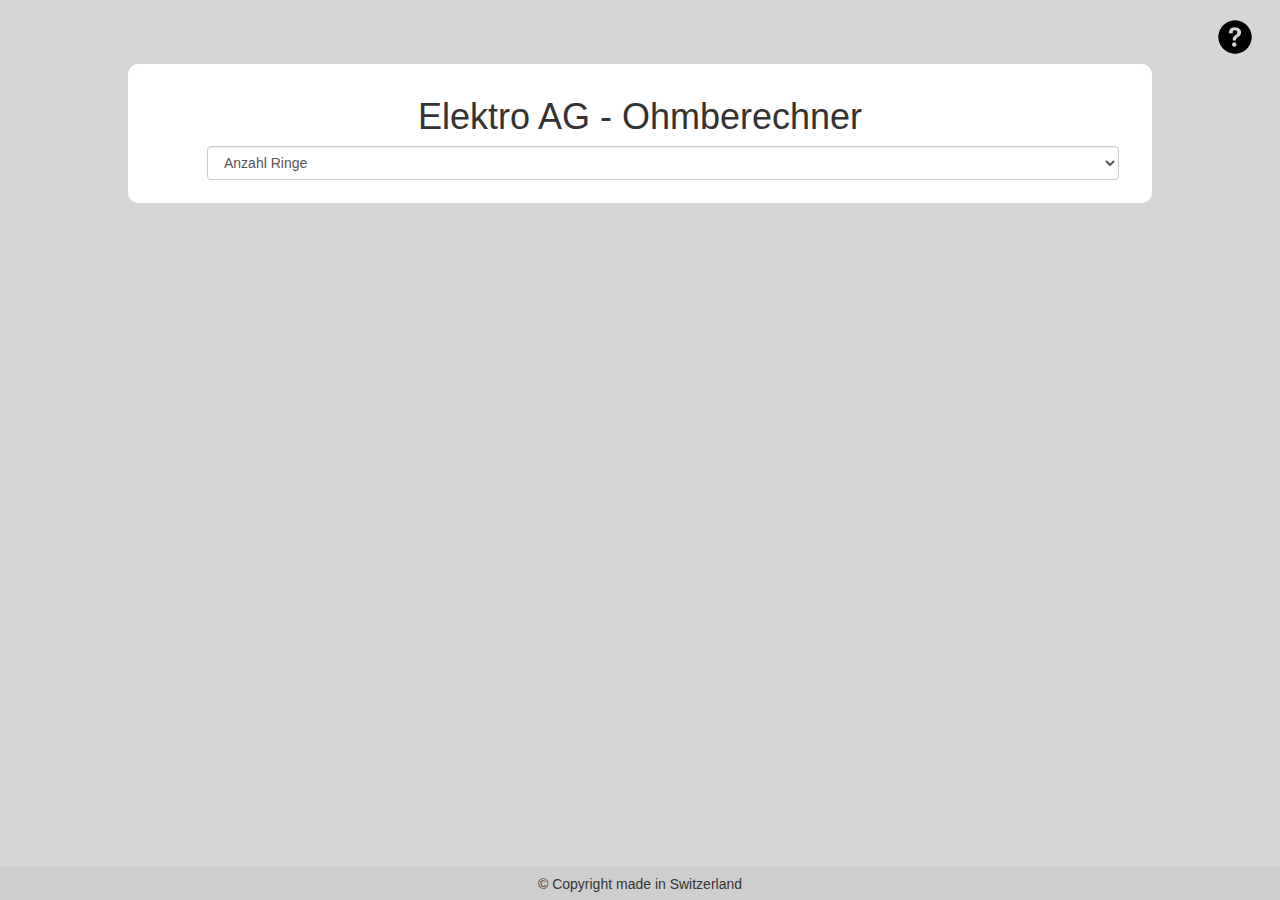
<file: src/index.html>
<!DOCTYPE html>
<html>
  <head>
    <meta charset="UTF-8">
    <title>Elektro AG - Ohmberechner</title>
    <link rel="shortcut icon" href="./lib/images/Ohm.png">
    <link rel="stylesheet" href="./lib/bootstrap/bootstrap.min.css">
    <link rel="stylesheet" href="./lib/toastr/toastr.css">
    <link href="style/style.css" rel="stylesheet" type="text/css" media="all">
  </head>
  <body>
    <div id="wrapper">
      <a href="./sites/help.html"><img id="helpIcon" src="./lib/images/help.png"/></a>
      <header>
        <div id="headerTitle">
         <h1>Elektro AG - Ohmberechner</h1>
        </div>
      </header>
      <div class="container">
        <div id="inputOhm">
		  <select id="selectRings" class="form-control">
  			<option value="0">Anzahl Ringe</option>
  			<option value="3">3</option>
  			<option value="4">4</option>
  			<option value="5">5</option>
		  </select>
        </div>
        <div id="displayOhm">
          <div id="ring_wrapper">
            <div id="ring_wrapper">
              <div class="ring selectableRing ring_standart" id="selectableRing1">&nbsp;</div>
              <div class="ring selectableRing ring_standart" id="selectableRing2">&nbsp;</div>
              <div class="ring selectableRing ring_standart" id="selectableRing3">&nbsp;</div>
              <div class="ring ring_standart" id="multiplierRing">&nbsp;</div>
  		        <div class="ring ring_standart" id="toleranceRing">&nbsp;</div>
  		      </div>
		      </div>
		      <div class="clear"></div>
        </div>
        <div id="resultOhm"></div>
          <button class="btn btn-default" id="calcOhm">Ohm berechnen</button>
          <p id="resultOhmText"></p>
        </div>
    </div>
    
    <div class="scripts">
      <script src="./lib/jquery/jquery-1.11.3.min.js"></script>
      <script src="./lib/toastr/toastr.js"></script>
      <script src="./lib/overlay/overlay.js"></script>
      <script src="./js/main.js"></script>
    </div>
  </body>
  <footer class="footer">
    &copy; Copyright made in Switzerland
  </footer>
</html>
</file>
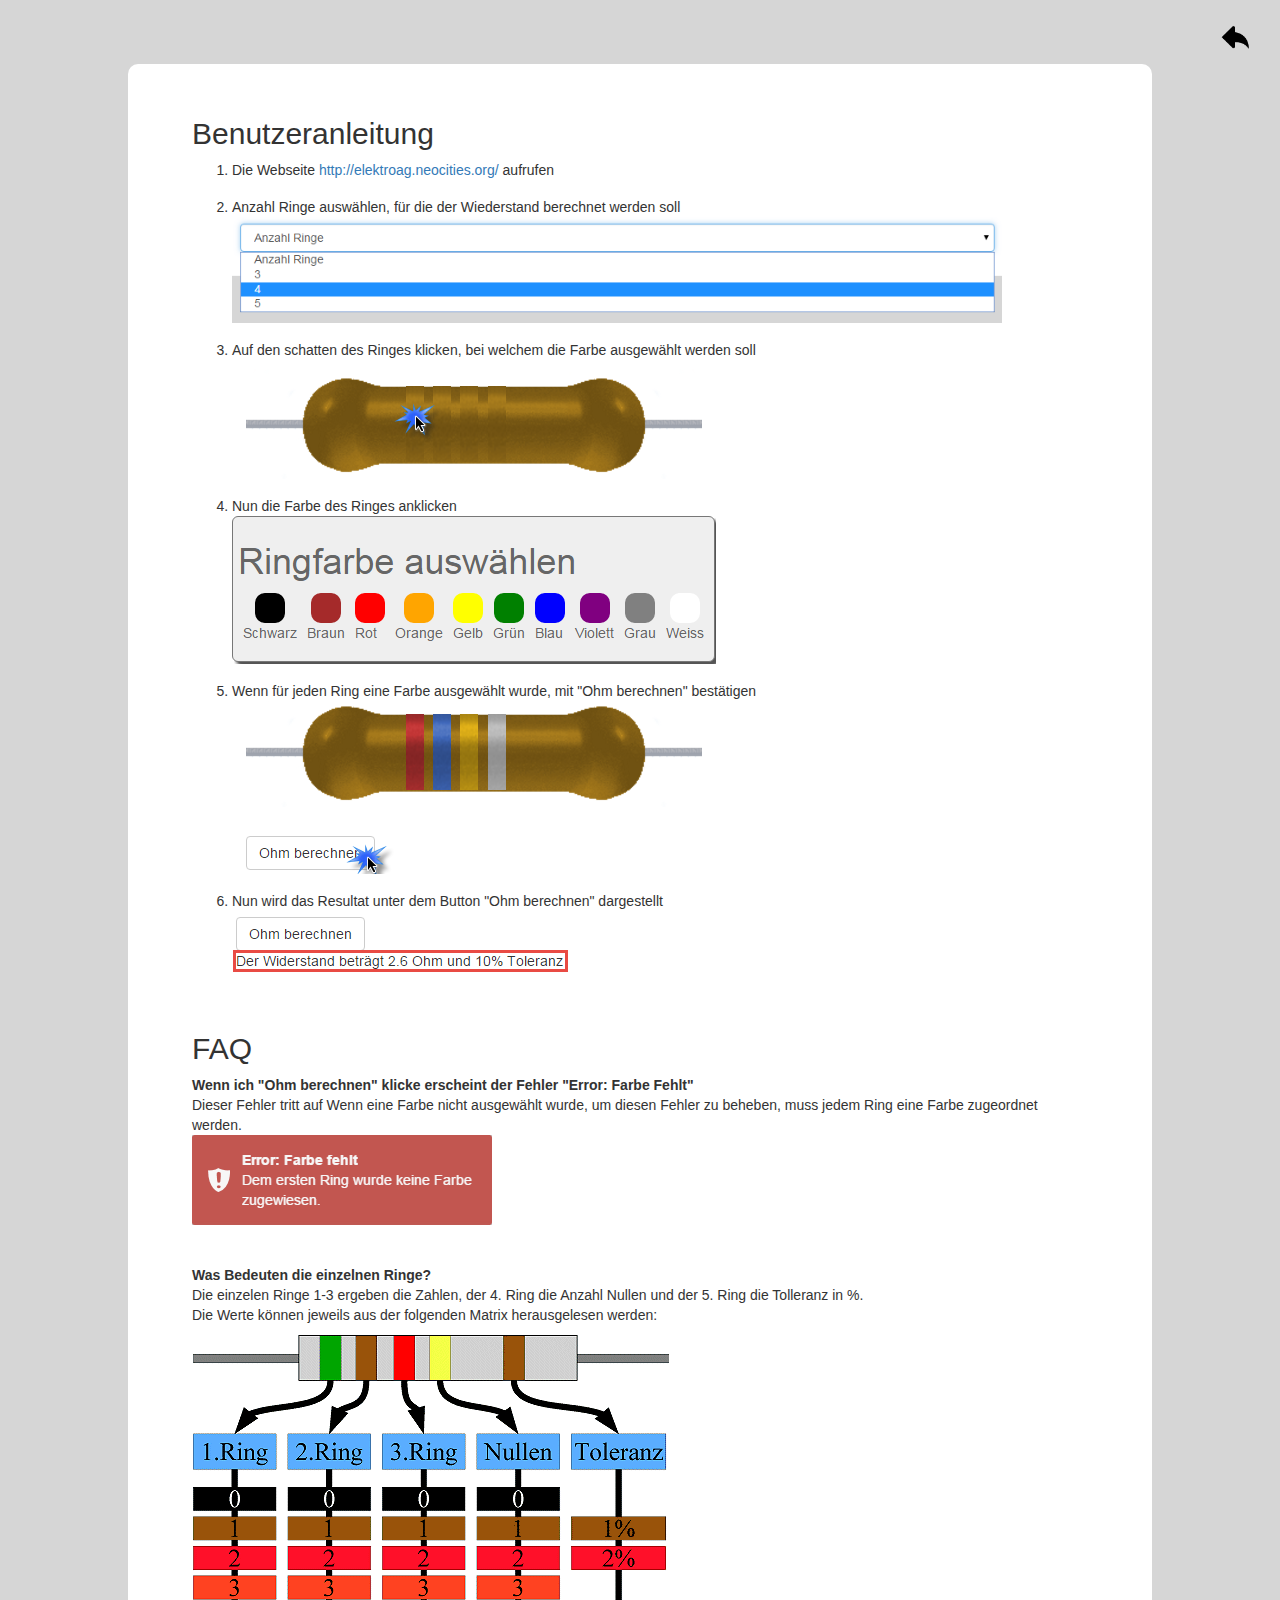
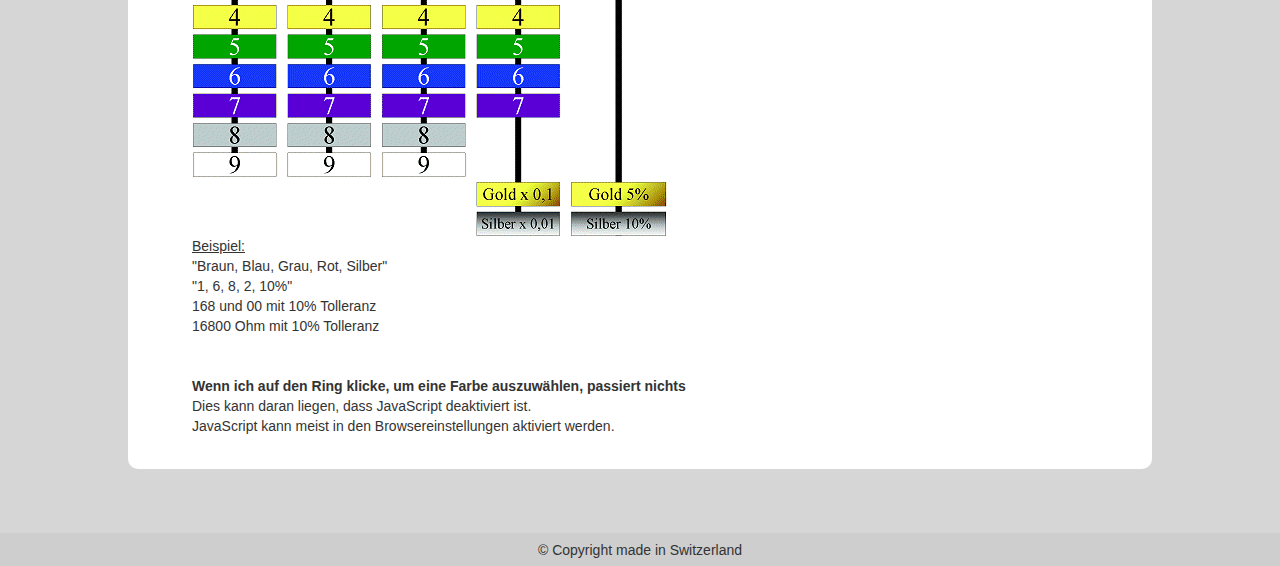
<file: src/sites/help.html>
<!DOCTYPE html>
<html>
  <head>
    <meta charset="UTF-8">
    <title>Elektro AG - Ohmberechner</title>
    <link rel="shortcut icon" href="../lib/images/Ohm.png">
    <link rel="stylesheet" href="../lib/bootstrap/bootstrap.min.css">
    <link rel="stylesheet" href="../lib/toastr/toastr.css">
    <link href="../style/style.css" rel="stylesheet" type="text/css" media="all">
    <link href="../style/help.css" rel="stylesheet" type="text/css" media="all">
  </head>
  <body>
    <div id="wrapper">
      <a href="../index.html"><img id="backIcon" src="../lib/images/back.png"/></a>
      <header>
        <div id="headerTitle">
          <a href="ae.html"><div id="ea">&nbsp;</div></a>
         </br>
        </div>
      </header>
      <h2>Benutzeranleitung</h2>
      <ol>
       <li>
        Die Webseite <a href="http://elektroag.neocities.org/">http://elektroag.neocities.org/</a> aufrufen
       </li>
       <li>
        Anzahl Ringe auswählen, für die der Wiederstand berechnet werden soll</br>
        <img class="helpImages" src="../lib/images/dropdown.png"/>
       </li>
       <li>
        Auf den schatten des Ringes klicken, bei welchem die Farbe ausgewählt werden soll</br>
        <img class="helpImages" src="../lib/images/klickOnRing.png"/>
       </li>
       <li>
        Nun die Farbe des Ringes anklicken</br>
        <img class="helpImages" src="../lib/images/colorSelect.png"/>
       </li>
       <li>
        Wenn für jeden Ring eine Farbe ausgewählt wurde, mit "Ohm berechnen" bestätigen</br>
        <img class="helpImages" src="../lib/images/klickOhmBerechnen.png"/>
       </li>
       <li>
        Nun wird das Resultat unter dem Button "Ohm berechnen" dargestellt</br>
        <img class="helpImages" src="../lib/images/result.png"/>
       </li>
      </ol>
      </br>
      <h2>FAQ</h2>
      <b>Wenn ich "Ohm berechnen" klicke erscheint der Fehler "Error: Farbe Fehlt"</b></br>
      Dieser Fehler tritt auf Wenn eine Farbe nicht ausgewählt wurde, um diesen Fehler zu beheben, muss jedem Ring eine Farbe zugeordnet werden.</br>
      <img class="helpImages" src="../lib/images/error.png"/></br>
      </br></br>
      <b>Was Bedeuten die einzelnen Ringe?</b></br>
      Die einzelen Ringe 1-3 ergeben die Zahlen, der 4. Ring die Anzahl Nullen und der 5. Ring die Tolleranz in %.</br>
      Die Werte können jeweils aus der folgenden Matrix herausgelesen werden:</br>
      <img class="helpImages" src="../lib/images/widerstands-farbcode-tabelle.png"/></br>
      <u>Beispiel:</u></br>
      "Braun, Blau, Grau, Rot, Silber" </br>
      "1, 6, 8, 2, 10%" </br>
      168 und 00 mit 10% Tolleranz</br>
      16800 Ohm mit 10% Tolleranz</br>
      </br></br>
      <b>Wenn ich auf den Ring klicke, um eine Farbe auszuwählen, passiert nichts</b></br>
      Dies kann daran liegen, dass JavaScript deaktiviert ist.</br>
      JavaScript kann meist in den Browsereinstellungen aktiviert werden.</br>
      </br>
    </div>
    <footer class="footerBottom">
        &copy; Copyright made in Switzerland
      </footer>
    <div class="scripts">
    <script>
      document.getElementById('ea').style.top=(Math.random() * (95 - 5) + 5) + "%";
      document.getElementById('ea').style.left=(Math.random() * (95 - 5) + 5) + "%";
    </script>
    </div>
  </body>
</html>
</file>
<file: src/lib/toastr/toastr.css>
.toast-title {
  font-weight: bold;
}
.toast-message {
  -ms-word-wrap: break-word;
  word-wrap: break-word;
}
.toast-message a,
.toast-message label {
  color: #ffffff;
}
.toast-message a:hover {
  color: #cccccc;
  text-decoration: none;
}
.toast-close-button {
  position: relative;
  right: -0.3em;
  top: -0.3em;
  float: right;
  font-size: 20px;
  font-weight: bold;
  color: #ffffff;
  -webkit-text-shadow: 0 1px 0 #ffffff;
  text-shadow: 0 1px 0 #ffffff;
  opacity: 0.8;
  -ms-filter: progid:DXImageTransform.Microsoft.Alpha(Opacity=80);
  filter: alpha(opacity=80);
}
.toast-close-button:hover,
.toast-close-button:focus {
  color: #000000;
  text-decoration: none;
  cursor: pointer;
  opacity: 0.4;
  -ms-filter: progid:DXImageTransform.Microsoft.Alpha(Opacity=40);
  filter: alpha(opacity=40);
}
/*Additional properties for button version
 iOS requires the button element instead of an anchor tag.
 If you want the anchor version, it requires `href="#"`.*/
button.toast-close-button {
  padding: 0;
  cursor: pointer;
  background: transparent;
  border: 0;
  -webkit-appearance: none;
}
.toast-top-center {
  top: 0;
  right: 0;
  width: 100%;
}
.toast-bottom-center {
  bottom: 0;
  right: 0;
  width: 100%;
}
.toast-top-full-width {
  top: 0;
  right: 0;
  width: 100%;
}
.toast-bottom-full-width {
  bottom: 0;
  right: 0;
  width: 100%;
}
.toast-top-left {
  top: 12px;
  left: 12px;
}
.toast-top-right {
  top: 12px;
  right: 12px;
}
.toast-bottom-right {
  right: 12px;
  bottom: 12px;
}
.toast-bottom-left {
  bottom: 12px;
  left: 12px;
}
#toast-container {
  position: fixed;
  z-index: 999999;
  pointer-events: none;
  /*overrides*/
}
#toast-container * {
  -moz-box-sizing: border-box;
  -webkit-box-sizing: border-box;
  box-sizing: border-box;
}
#toast-container > div {
  position: relative;
  pointer-events: auto;
  overflow: hidden;
  margin: 0 0 6px;
  padding: 15px 15px 15px 50px;
  width: 300px;
  -moz-border-radius: 3px 3px 3px 3px;
  -webkit-border-radius: 3px 3px 3px 3px;
  border-radius: 3px 3px 3px 3px;
  background-position: 15px center;
  background-repeat: no-repeat;
  -moz-box-shadow: 0 0 12px #999999;
  -webkit-box-shadow: 0 0 12px #999999;
  box-shadow: 0 0 12px #999999;
  color: #ffffff;
  opacity: 0.8;
  -ms-filter: progid:DXImageTransform.Microsoft.Alpha(Opacity=80);
  filter: alpha(opacity=80);
}
#toast-container > :hover {
  -moz-box-shadow: 0 0 12px #000000;
  -webkit-box-shadow: 0 0 12px #000000;
  box-shadow: 0 0 12px #000000;
  opacity: 1;
  -ms-filter: progid:DXImageTransform.Microsoft.Alpha(Opacity=100);
  filter: alpha(opacity=100);
  cursor: pointer;
}
#toast-container > .toast-info {
  background-image: url("[data-uri]") !important;
}
#toast-container > .toast-error {
  background-image: url("[data-uri]") !important;
}
#toast-container > .toast-success {
  background-image: url("[data-uri]") !important;
}
#toast-container > .toast-warning {
  background-image: url("[data-uri]") !important;
}
#toast-container.toast-top-center > div,
#toast-container.toast-bottom-center > div {
  width: 300px;
  margin-left: auto;
  margin-right: auto;
}
#toast-container.toast-top-full-width > div,
#toast-container.toast-bottom-full-width > div {
  width: 96%;
  margin-left: auto;
  margin-right: auto;
}
.toast {
  background-color: #030303;
}
.toast-success {
  background-color: #51a351;
}
.toast-error {
  background-color: #bd362f;
}
.toast-info {
  background-color: #2f96b4;
}
.toast-warning {
  background-color: #f89406;
}
.toast-progress {
  position: absolute;
  left: 0;
  bottom: 0;
  height: 4px;
  background-color: #000000;
  opacity: 0.4;
  -ms-filter: progid:DXImageTransform.Microsoft.Alpha(Opacity=40);
  filter: alpha(opacity=40);
}
/*Responsive Design*/
@media all and (max-width: 240px) {
  #toast-container > div {
    padding: 8px 8px 8px 50px;
    width: 11em;
  }
  #toast-container .toast-close-button {
    right: -0.2em;
    top: -0.2em;
  }
}
@media all and (min-width: 241px) and (max-width: 480px) {
  #toast-container > div {
    padding: 8px 8px 8px 50px;
    width: 18em;
  }
  #toast-container .toast-close-button {
    right: -0.2em;
    top: -0.2em;
  }
}
@media all and (min-width: 481px) and (max-width: 768px) {
  #toast-container > div {
    padding: 15px 15px 15px 50px;
    width: 25em;
  }
}
</file>
<file: src/style/style.css>
/*******************************************/
/*        Elektro AG Style - v-0.1         */
/* Michael Haenzi, Tim Pfister, Ivo Keller */
/*              02.11.2015                 */
/*******************************************/

/** Elements **/
body {
  background-color: #d6d6d6;
}

/** IDs **/
#wrapper {
  background-color: #FFFFFF;
  margin: 5% 10%;
  -webkit-border-radius: 10px;
  -moz-border-radius: 10px;
  border-radius: 10px;
  padding: 1% 5%;
}

#wrapper h1 {
  text-align: center;
}



/** Classes **/
.clear {
  clear: both;
}

.selectableColor {
  margin: 2.5px 5px;
  float: left;
}

.selectableColor div {
  height: 30px;
  width: 30px;
  -webkit-border-radius: 10px;
  -moz-border-radius: 10px;
  border-radius: 10px;
  margin-right: auto;
  margin-left: auto;
  
}

.colorPicker ul {
  list-style-type: none;
}
/*Color Picker*/
div.black {
  background-color: black;
}
div.brown {
  background-color: brown;
}
div.red {
  background-color: red;
}
div.orange {
  background-color: orange;
}
div.yellow {
  background-color: yellow;
}
div.green {
  background-color: green;
}
div.blue {
  background-color: blue;
}
div.purple {
  background-color: purple;
}
div.grey {
  background-color: grey;
}
div.white {
  background-color: white;
}
div.gold {
  background-color: gold;
}
div.silver {
  background-color: silver;
}

/*Darstellung vom Widerstand*/
div#displayOhm {
  background-image: url("../lib/images/Wiederstand.png"); 
  background-size: 100%;                   
  background-repeat: no-repeat;
  background-position: center center;
  padding: 0%;
  width: 40%;
  text-align:center;
}
div.ring_black {
  background-image:url("../lib/images/color_black.png"); 
}
div.ring_brown {
  background-image:url("../lib/images/color_brown.png"); 
}
div.ring_red {
  background-image:url("../lib/images/color_red.png"); 
}
div.ring_orange {
  background-image:url("../lib/images/color_orange.png"); 
}
div.ring_yellow {
  background-image:url("../lib/images/color_yellow.png"); 
}
div.ring_green {
  background-image:url("../lib/images/color_green.png"); 
}
div.ring_blue {
  background-image:url("../lib/images/color_blue.png"); 
}
div.ring_purple { 
  background-image:url("../lib/images/color_violett.png"); 
}
div.ring_grey {
  background-image:url("../lib/images/color_grey.png"); 
}
div.ring_white {
  background-image:url("../lib/images/color_white.png"); 
}
div.ring_gold {
  background-image:url("../lib/images/color_gold.png"); 
}
div.ring_silver {
  background-image:url("../lib/images/color_silver.png"); 
}
.ring_standart {
  background-image:url("../lib/images/color_standart.png");
  /*border: 1px solid rgba(0, 0, 0, .2);*/
}

div.ring {
  float:left; 
  margin-left: 2%;
  
  background-size: cover;
  background-repeat: no-repeat;
  background-position: center center;
  
  padding-top: 7.7%;
  padding-bottom: 9%;
  padding-left: 2%;
  padding-right: 2%;
  margin-top: 10%;
  margin-bottom: 10%;
  
  /* To Set the size of the Content to 0*/
  font-size: 0%;
}

#selectableRing1 {
  margin-left: 35%; 
}

img.ring {
  height: 100%;
  margin-right:2%;
}
img.toleranceRing {
  margin-right:0px; 
}

#ea {
 position: absolute;
 font-size: 400%;
 padding: 1%;
 left: 5%;
 top: 30%;
}

#ring_wrapper {
  width: auto;
  height: 100%;
  display: block;
}

/*Bootstrap Anpassungen*/
select.form-control {
  width:80%;
}

/* Help Image Formatting */
#helpIcon {
  width: 3%;
  position: absolute;
  right: 2%;
  top: 2%;
}
#helpIcon:hover {
  background-image: url("../lib/images/help_hover.png");
  background-repeat: no-repeat;
  background-size: cover;
  background-position: center center;
}

#backIcon {
  width: 3%;
  position: absolute;
  right: 2%;
  top: 2%;
}
#backIcon:hover {
  background-image: url("../lib/images/back_hover.png");
  background-repeat: no-repeat;
  background-size: cover;
  background-position: center center;
}

/* Footer */
.footer {
  display: block;
  width: 100%;
  font-size: 100%;
  position: absolute;
  bottom: 0px;
  padding-bottom: 0.5%;
  padding-top: 0.5%;
  background-color: rgba(200,200,200,0.6);
  text-align: center;
}
/* Scrolling Page*/
.footerBottom {
  display: block;
  width: 100%;
  font-size: 100%;
  padding-bottom: 0.5%;
  padding-top: 0.5%;
  background-color: rgba(200,200,200,0.6);
  text-align: center;
}
</file>
<file: src/style/help.css>
.helpImages {
  max-width: 90%; 
}

li {
 margin-bottom: 2%; 
}
</file>
